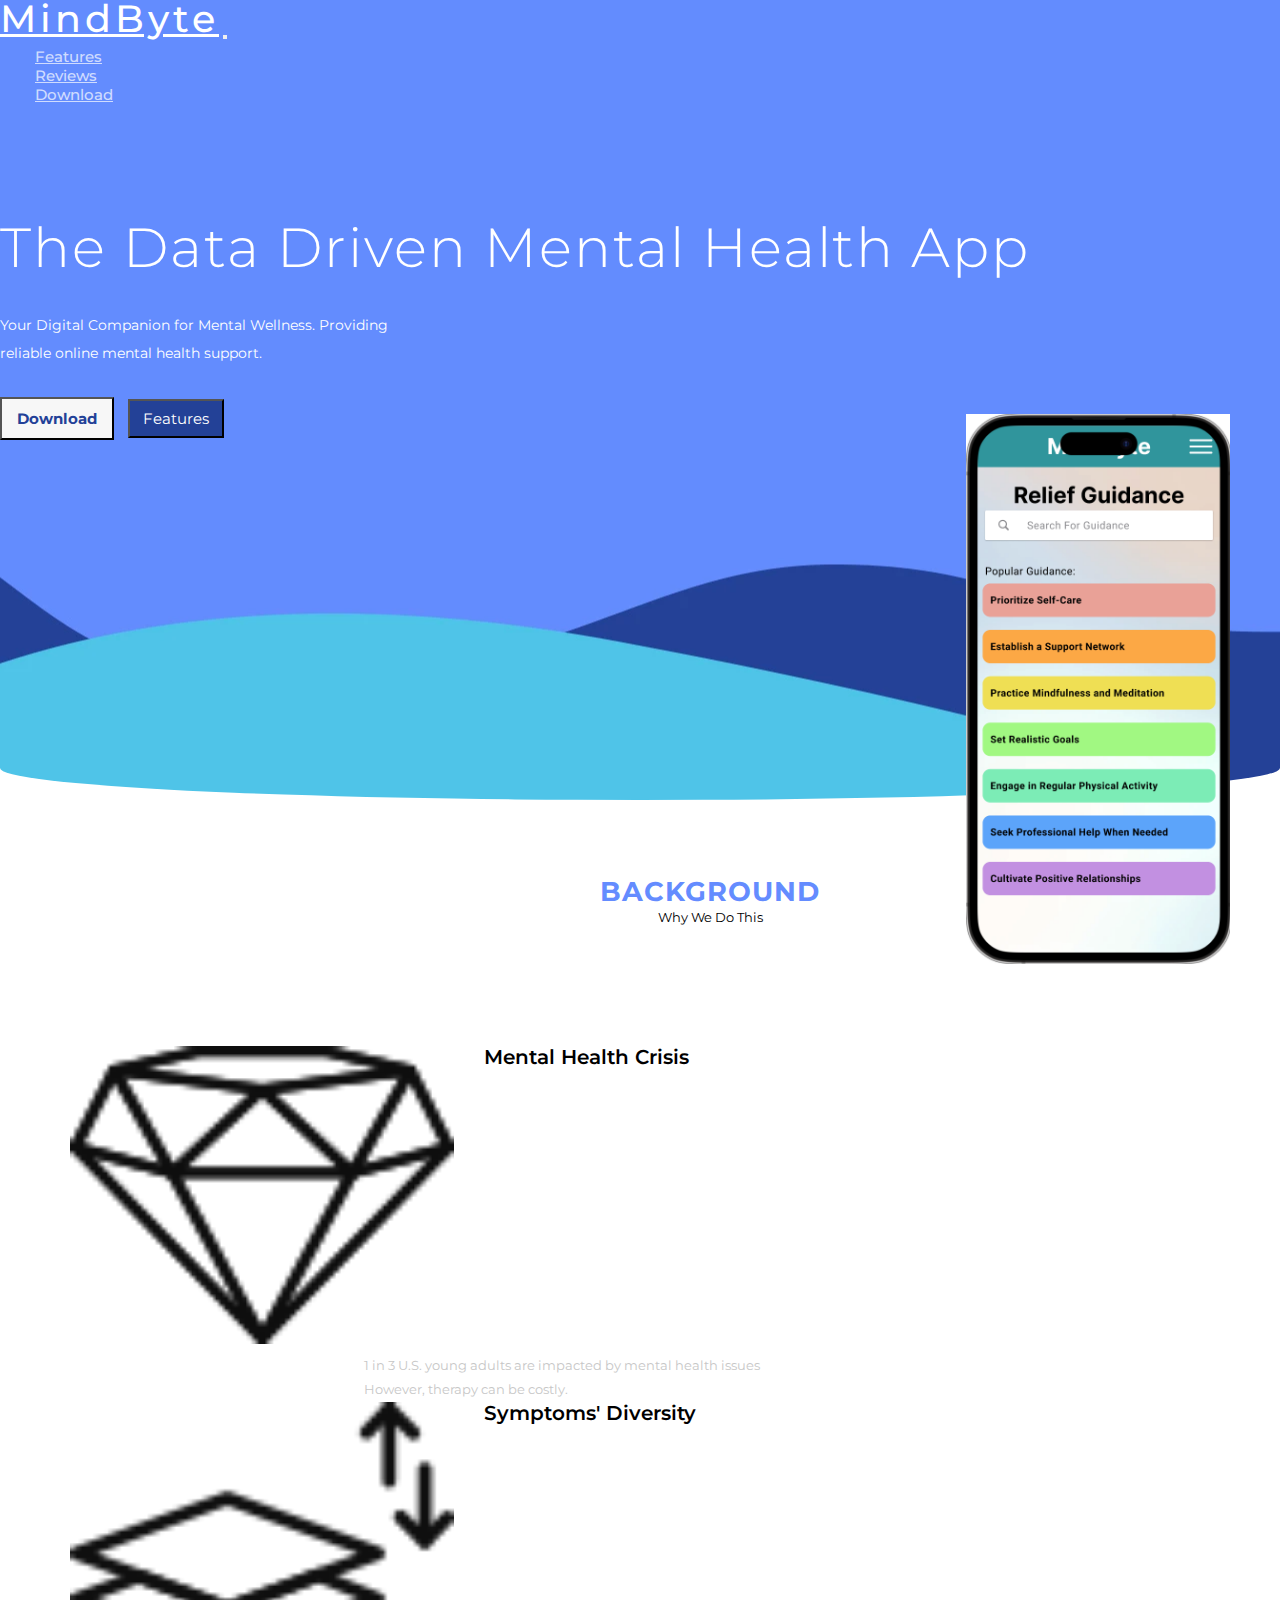
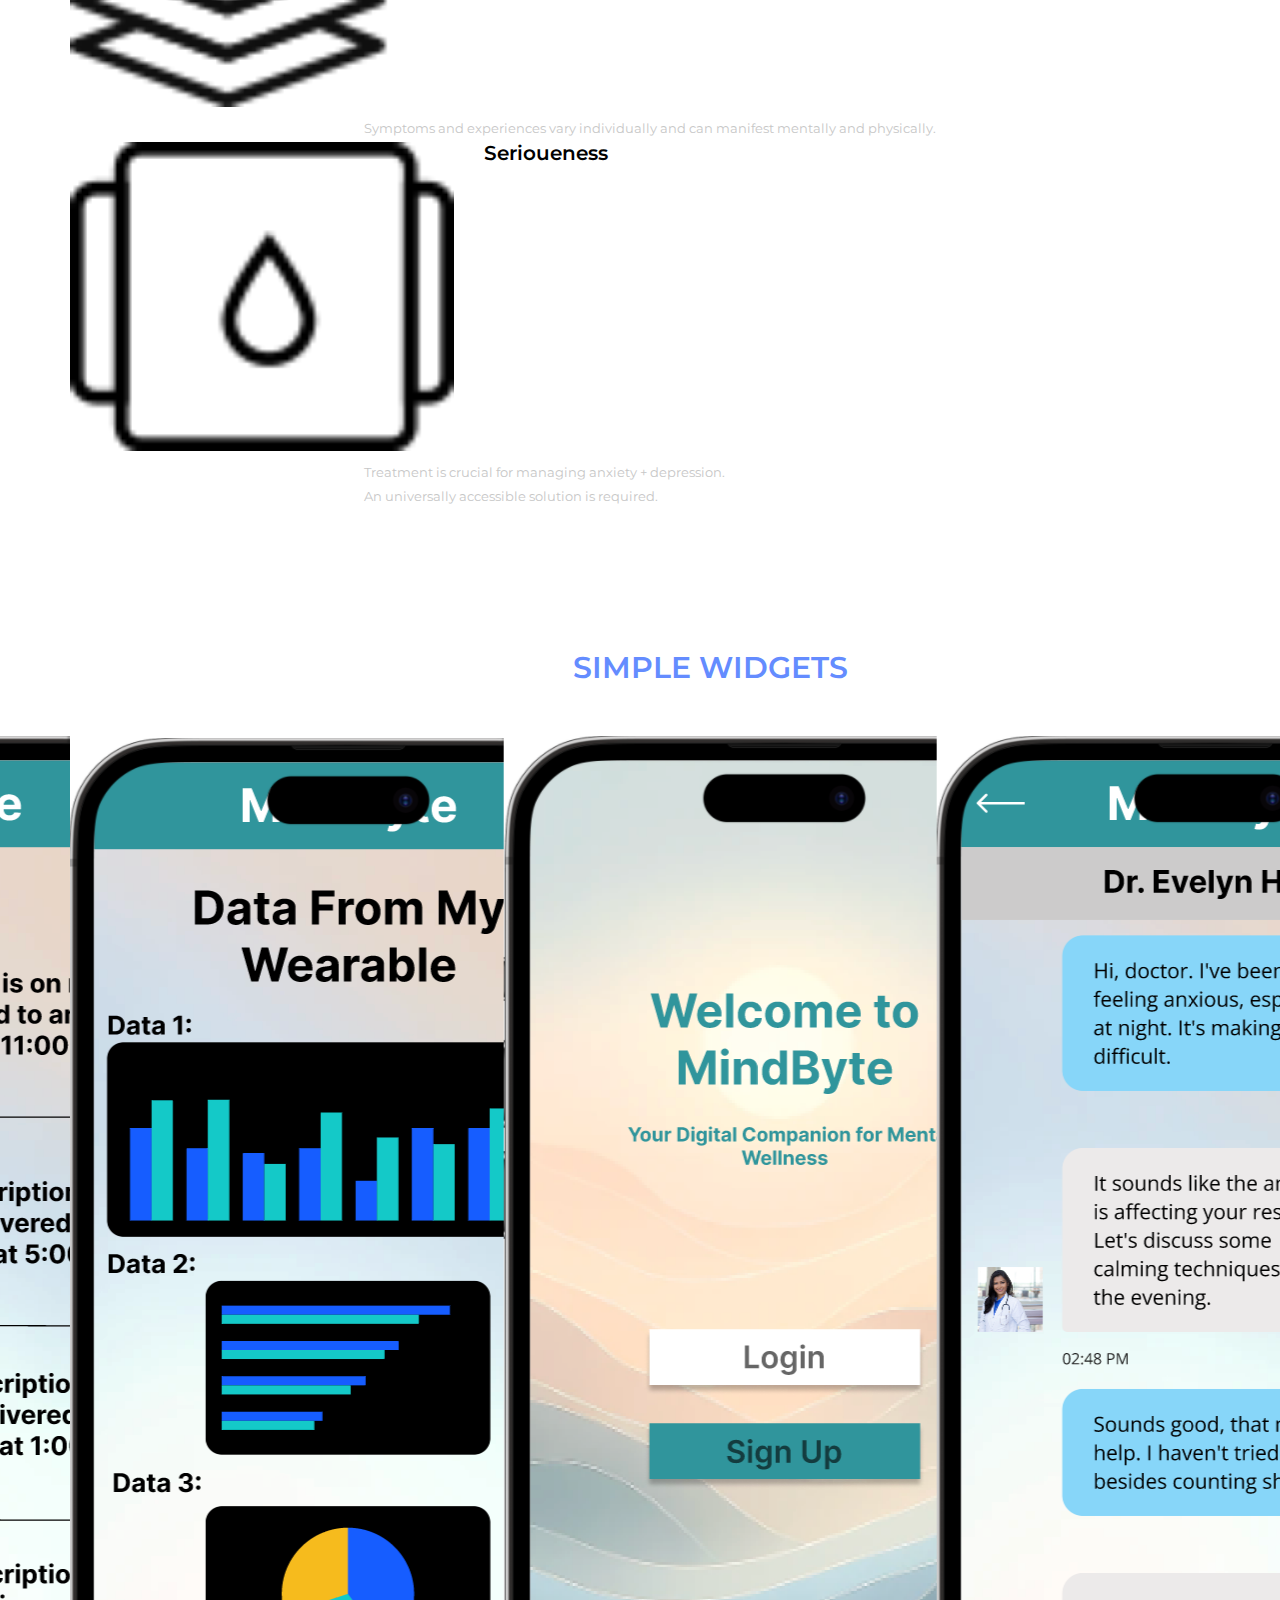
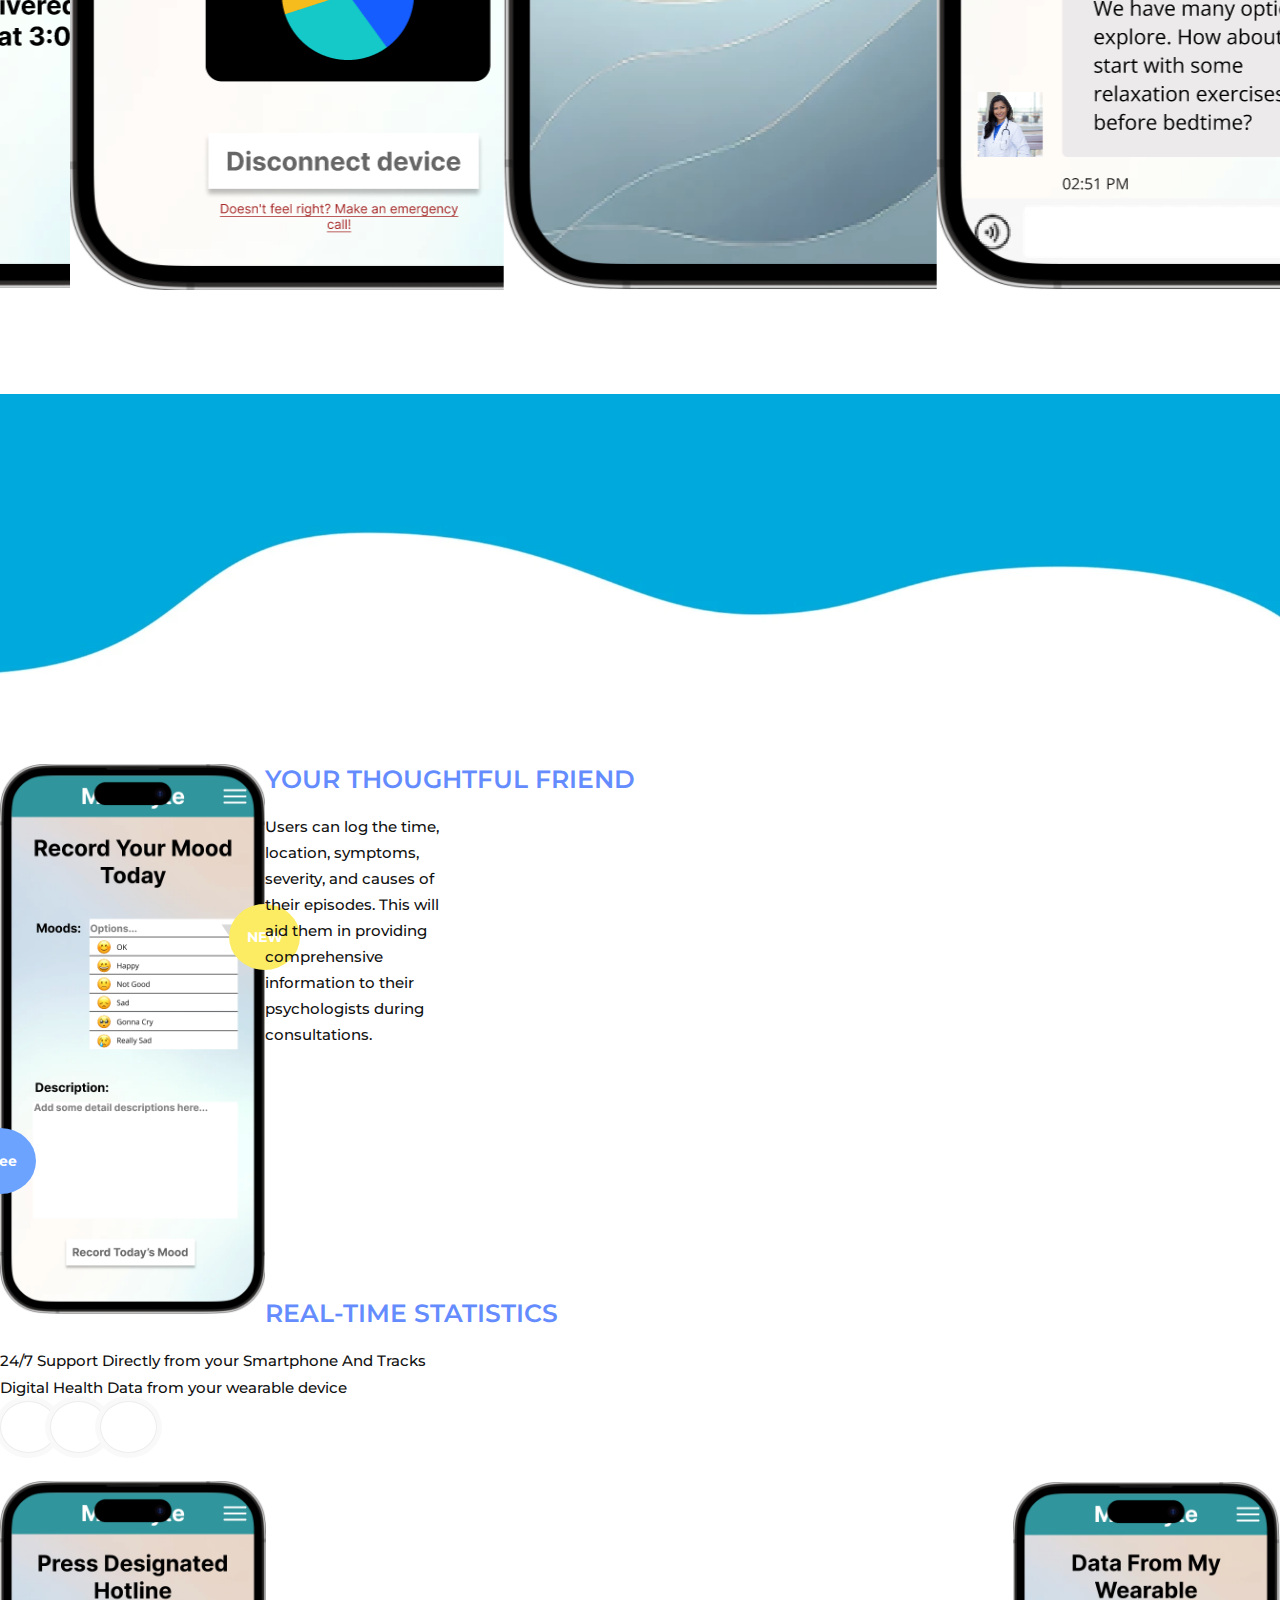
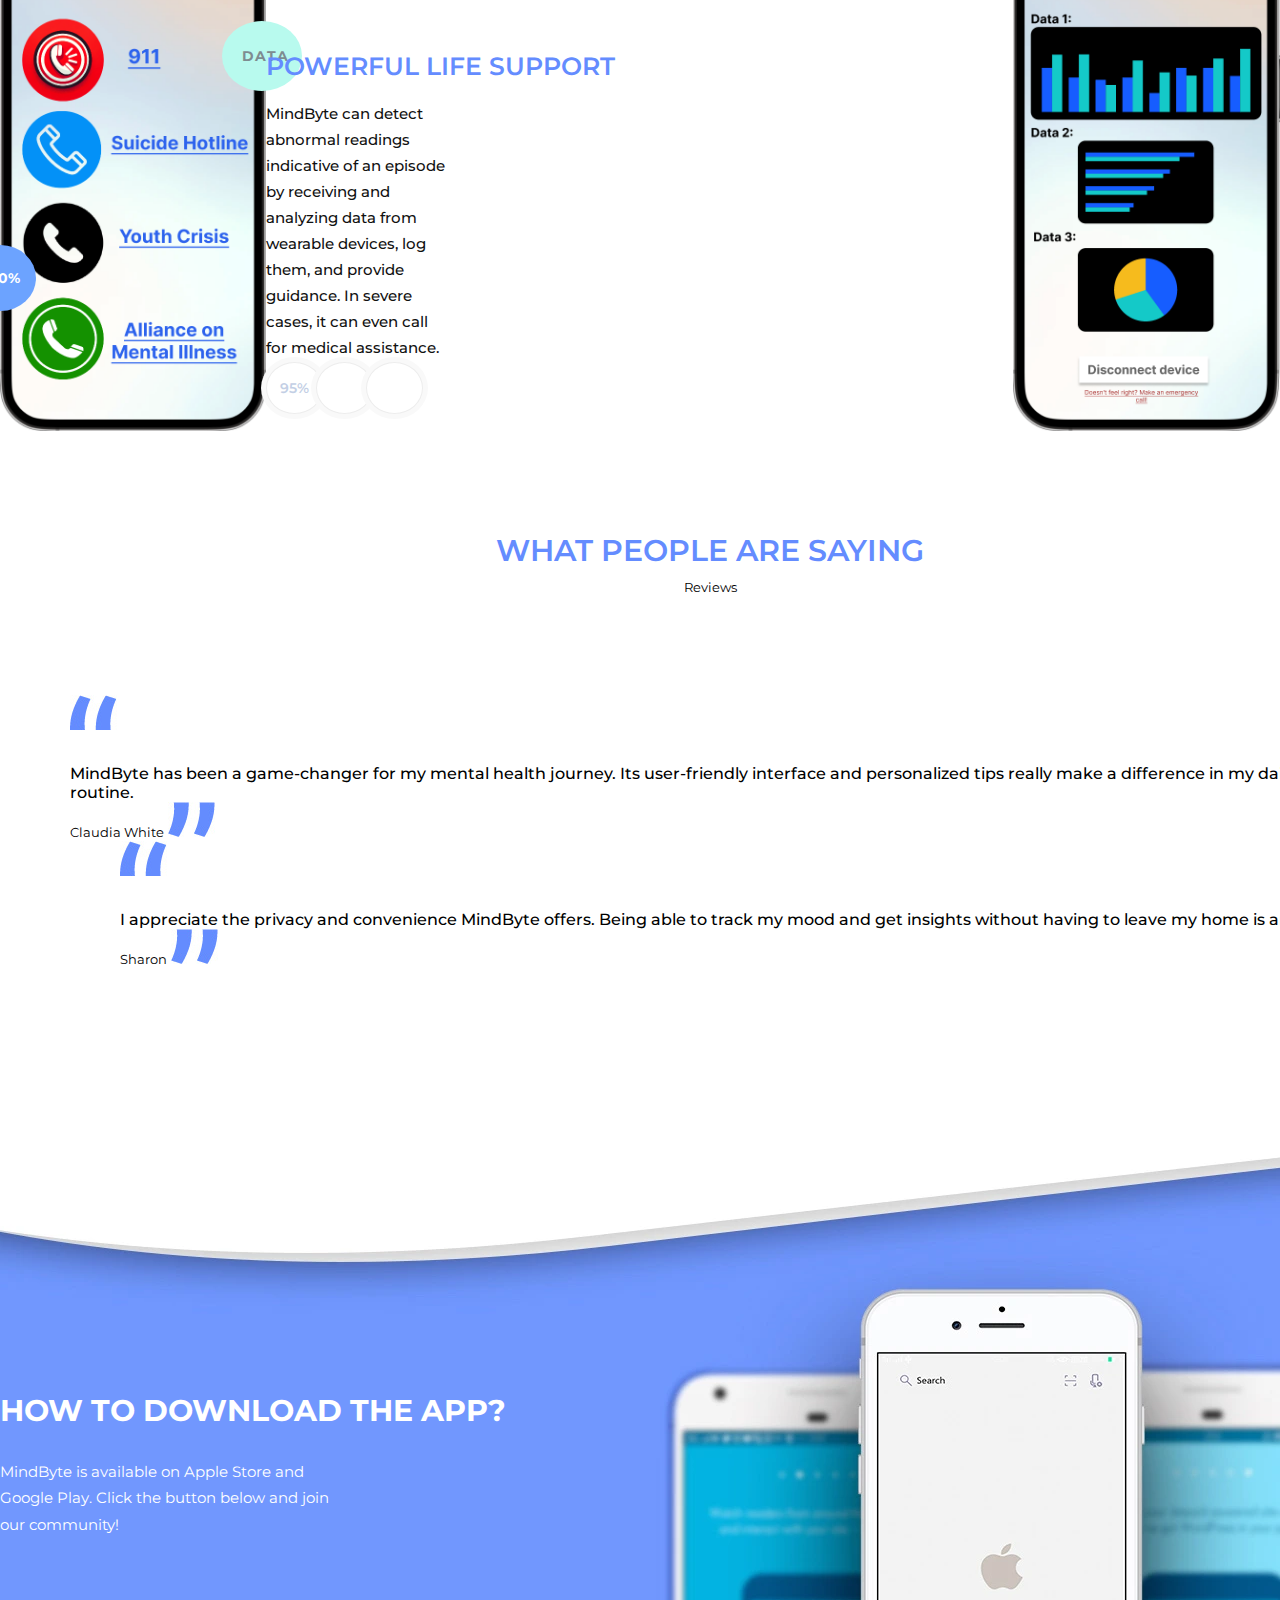
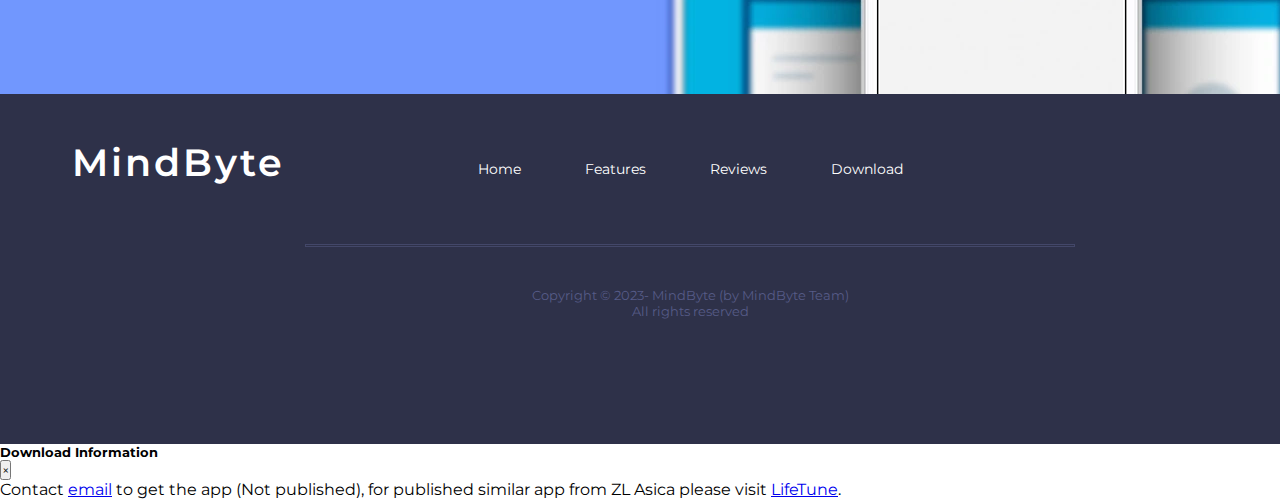
<file: index.html>
<!DOCTYPE html>
<html lang="en">
<head>
	<meta charset="UTF-8">
	<title>MindByte &mdash; personal mental health tracking app</title>
	<meta name="viewport" content="width=device-width, initial-scale=1.0">
    <meta name="description" content="A Personalized Contextual Wellness Advisor App" />
    <meta name="keywords" content="wellness, mywellness, advisor, health" />
    <meta name="author" content="ZL Asica" />

	<!-- Facebook and Twitter integration -->
	<meta property="og:title" content="MindByte – Personal Mental Health Tracking"/>
    <meta property="og:image" content="/img/favicon.png"/>
    <meta property="og:url" content="https://mywellness.zla.app/"/>
    <meta property="og:site_name" content="MindByte"/>
    <meta property="og:description" content="A personalized app to track and advise on your health"/>
    <meta name="twitter:title" content="MindByte" />
    <meta name="twitter:image" content="/img/favicon.png" />
    <meta name="twitter:url" content="https://mywellness.zla.app/" />
    <meta name="twitter:card" content="summary_large_image" />
    
    <!-- Other head elements -->
    <link rel="icon" href="/img/favicon.png" type="image/x-icon">


	<!-- Bootstrap CSS -->
    <link rel="stylesheet" href="https://cdn.jsdelivr.net/npm/bootstrap@5.3.2/dist/css/bootstrap.min.css" integrity="sha256-MBffSnbbXwHCuZtgPYiwMQbfE7z+GOZ7fBPCNB06Z98=" crossorigin="anonymous">
    <!-- Swiper CSS -->
    <link rel="stylesheet" href="https://cdn.jsdelivr.net/npm/swiper@11/swiper-bundle.min.css"/>
    <!-- Animate.css -->
    <link rel="stylesheet" href="https://cdnjs.cloudflare.com/ajax/libs/animate.css/4.1.1/animate.css">
    <!-- Font Awesome -->
    <link rel="stylesheet" href="https://use.fontawesome.com/releases/v5.0.13/css/all.css" integrity="sha384-DNOHZ68U8hZfKXOrtjWvjxusGo9WQnrNx2sqG0tfsghAvtVlRW3tvkXWZh58N9jp" crossorigin="anonymous">
    <!-- Theme Style -->
    <link rel="stylesheet" href="css/style.css">
	
</head>
<body>


<div id="page-wrap">
	<!-- ==========================================================================================================
													   HERO
		 ========================================================================================================== -->
    <header>
    	<div id="fh5co-hero-wrapper">
    		<nav class="container navbar navbar-expand-lg main-navbar-nav navbar-light">
                <a class="navbar-brand" href="#">MindByte</a>
                <button class="navbar-toggler" type="button" data-bs-toggle="collapse" data-bs-target="#navbarSupportedContent" aria-controls="navbarSupportedContent" aria-expanded="false" aria-label="Toggle navigation">
                    <span class="navbar-toggler-icon"></span>
                </button>
            
                <div class="collapse navbar-collapse" id="navbarSupportedContent">
                    <ul class="navbar-nav me-auto mb-2 mb-lg-0">
                        <li class="nav-item">
                            <a class="nav-link" href="#" onclick="goToSection('fh5co-features');">Features</a>
                        </li>
                        <li class="nav-item">
                            <a class="nav-link" href="#" onclick="goToSection('fh5co-reviews');">Reviews</a>
                        </li>
                        <li class="nav-item">
                            <a class="nav-link" href="#" onclick="goToSection('fh5co-download');">Download</a>
                        </li>
                    </ul>

                    <!--<div class="social-icons-header">-->
    				<!--	<a href="#"><i class="fab fa-facebook-f"></i></a>-->
    				<!--	<a href="#"><i class="fab fa-instagram"></i></a>-->
    				<!--	<a href="#"><i class="fab fa-twitter"></i></a>-->
    				<!--</div>-->
                </div>
            </nav>
            
            
    		<div class="container fh5co-hero-inner">
    			<h1 class="animated fadeIn wow" data-wow-delay="0.4s">The Data Driven Mental Health App</h1>
    			<p class="animated fadeIn wow" data-wow-delay="0.67s">
					Your Digital Companion for Mental Wellness. Providing reliable online mental health support. </p>
                <button class="btn btn-md download-btn-first wow fadeInLeft animated" data-wow-delay="0.85s" onclick="goToSection('fh5co-download'); return false;">Download</button>
                <button class="btn btn-md features-btn-first animated fadeInLeft wow" data-wow-delay="0.95s" onclick="goToSection('fh5co-features'); return false;">Features</button>
    			<img class="fh5co-hero-smartphone animated fadeInRight wow" data-wow-delay="1s" src="img/relief.png" alt="Smartphone">
    		</div>
    
    	</div> <!-- first section wrapper -->
	</header>

    <main>
    	<!-- ==========================================================================================================
    													 ADVANTAGES
    		 ========================================================================================================== -->
    
    	<div class="fh5co-advantages-outer">
    		<div class="container">
    			<h1 class="second-title"><span class="span-perfect">Background</span></h1>
    			<small>Why We Do This</small>
    
    			<div class="row fh5co-advantages-grid-columns wow animated fadeIn" data-wow-delay="0.36s">
    
    				<div class="col-sm-4">
    					<img class="grid-image" src="img/icon-1.png" loading="lazy" alt="Icon-1">
    					<h1 class="grid-title">Mental Health Crisis</h1>
    					<p class="grid-desc">1 in 3 U.S. young adults are impacted by mental health issues
							<br>However, therapy can be costly. 
						</p>
    				</div>
    
    				<div class="col-sm-4">
    					<img class="grid-image" src="img/icon-2.png" loading="lazy" alt="Icon-2">
    					<h1 class="grid-title">Symptoms' Diversity</h1>
    					<p class="grid-desc">Symptoms and experiences vary individually and
							can manifest mentally and physically. 
							
							</p>
    				</div>
    
    				<div class="col-sm-4">
    					<img class="grid-image" src="img/icon-3.png" loading="lazy" alt="Icon-3">
    					<h1 class="grid-title">Serioueness</h1>
    					<p class="grid-desc">Treatment is crucial for managing anxiety + depression.<br> 
							An universally accessible solution is required.
						</p>
    				</div>
    			</div>
    		</div>
    	</div>
    
    	<!-- ==========================================================================================================
    													  SLIDER
    		 ========================================================================================================== -->
    
    	<div class="fh5co-slider-outer wow fadeIn" data-wow-delay="0.36s">
    		<h1>SIMPLE WIDGETS</h1>
    		<div class="container fh5co-slider-inner">
    
    
    			<div class="swiper-container">
                    <div class="swiper-wrapper">
                        <!-- Slides -->
                        <div class="swiper-slide"><img src="img/login.png" loading="lazy" alt=""></div>
                        <div class="swiper-slide"><img src="img/doctor.png" loading="lazy" alt=""></div>
                        <div class="swiper-slide"><img src="img/orders.png" loading="lazy" alt=""></div>
                        <div class="swiper-slide"><img src="img/wearable.png" loading="lazy" alt=""></div>
                    </div>
                    <!-- 如果需要导航按钮 -->
                    <div class="swiper-button-prev carousel-left-arrow"></div>
                    <div class="swiper-button-next carousel-right-arrow"></div>
                </div>

    
    		</div>
    	</div>
    
    
    	<!-- ==========================================================================================================
    													  FEATURES
    		 ========================================================================================================== -->
    
    	<div class="curved-bg-div wow animated fadeIn" data-wow-delay="0.15s"></div>
    	<div id="fh5co-features" class="fh5co-features-outer">
    		<div class="container">
    
    			<div class="row fh5co-features-grid-columns">
    
    				<div class="col-sm-6 in-order-1 wow animated fadeInLeft" data-wow-delay="0.22s">
    					<div class="col-sm-image-container">
    						<img class="img-float-left" src="img/record.png" loading="lazy" alt="smartphone-1">
    						<span class="span-new">NEW</span>
    						<span class="span-free">Free</span>
    					</div>
    				</div>
    
    				<div class="col-sm-6 in-order-2 sm-6-content wow animated fadeInRight" data-wow-delay="0.22s">
    					<h1>Your Thoughtful Friend</h1>
    					<p>Users can log the time, location, symptoms, severity, and causes of their episodes. This will aid them in providing comprehensive information to their psychologists during consultations.
						</p>
    					<!--<span class="circle circle-first"><i class="fab fa-instagram"></i></span>-->
    					<!--<span class="circle circle-middle"><i class="fab fa-facebook"></i></span>-->
    					<!--<span class="circle circle-last"><i class="fab fa-twitter"></i></span>-->
    				</div>
    
    				<div class="col-sm-6 in-order-3 sm-6-content wow animated fadeInLeft" data-wow-delay="0.22s">
    					<h1>REAL-TIME STATISTICS</h1>
    					<p>24/7 Support Directly from your Smartphone And Tracks Digital Health Data from your wearable device </p>
    					<span class="circle circle-first"><i class="fas fa-star"></i></span>
    					<span class="circle circle-middle"><i class="far fa-star"></i></span>
    					<span class="circle circle-last"><i class="far fa-thumbs-up"></i></span>
    				</div>
    
    				<div class="col-sm-6 in-order-4 wow animated fadeInRight" data-wow-delay="0.22s">
    					<img class="img-float-right" src="img/wearable.png" loading="lazy" alt="smartphone-1">
    				</div>
    
    				<div class="col-sm-6 in-order-5 wow animated fadeInLeft" data-wow-delay="0.22s">
    					<div class="col-sm-image-container">
    						<img class="img-float-left" src="img/emergency.png" loading="lazy" alt="smartphone-2">
    						<span class="span-data">DATA</span>
    						<span class="span-percent">100%</span>
    					</div>
    				</div>
    				<div class="col-sm-6 in-order-6 sm-6-content wow animated fadeInRight" data-wow-delay="0.22s">
    					<h1>POWERFUL Life Support</h1>
    					<p>MindByte can detect abnormal readings indicative of an episode by receiving and analyzing data from wearable devices, log them, and provide guidance. In severe cases, it can even call for medical assistance.</p>
    					<span class="circle circle-first">95%</span>
    					<span class="circle circle-middle"><i class="fas fa-forward"></i></span>
    					<span class="circle circle-last"><i class="fab fa-github"></i></span>
    
    				</div>
    
    			</div> <!-- row -->
    
    		</div>
    	</div>
    
    	<!-- ==========================================================================================================
    													  REVIEWS
    		 ========================================================================================================== -->
    
    	<div id="fh5co-reviews" class="fh5co-reviews-outer">
    		<h1>What people are saying</h1>
    		<small>Reviews</small>
    		<div class="container fh5co-reviews-inner">
    			<div class="row justify-content-center">
    				<div class="col-sm-5 wow fadeIn animated" data-wow-delay="0.25s">
    					<img class="float-left" src="img/quotes-1.jpg" loading="lazy" alt="Quote 1">
    					<p class="testimonial-desc">MindByte has been a game-changer for my mental health journey. Its user-friendly interface and personalized tips really make a difference in my daily routine.</p>
    					<small class="testimonial-author">Claudia White</small>
    					<img class="float-right" src="img/quotes-2.jpg" loading="lazy" alt="Quote 2">
    				</div>
    				<div class="col-sm-5 testimonial-2 wow fadeIn animated" data-wow-delay="0.67s">
    					<img class="float-left" src="img/quotes-1.jpg" loading="lazy" alt="Quote 1">
    					<p class="testimonial-desc">I appreciate the privacy and convenience MindByte offers. Being able to track my mood and get insights without having to leave my home is amazing.</p>
    					<small class="testimonial-author">Sharon</small>
    					<img class="float-right" src="img/quotes-2.jpg" loading="lazy" alt="Quote 2">
    				</div>
    			</div>
    
    		</div>
    	</div>
    	
    	<!-- ==========================================================================================================
                                                     BOTTOM
        ========================================================================================================== -->
    
    	<div id="fh5co-download" class="fh5co-bottom-outer">
    		<div class="overlay">
    			<div class="container fh5co-bottom-inner">
    				<div class="row">
    					<div class="col-sm-6">
    						<h1>How to download the app?</h1>
    						<p>MindByte is available on Apple Store and Google Play. Click the button below and join our community!</p>
    						<a class="wow fadeIn animated" data-wow-delay="0.25s" href="#"><img class="app-store-btn" src="img/app-store-icon.png" loading="lazy" alt="App Store Icon"></a>
    						<a class="wow fadeIn animated" data-wow-delay="0.67s" href="#"><img class="google-play-btn" src="img/google-play-icon.png" loading="lazy" alt="Google Play Icon"></a>
    					</div>
    				</div>
    			</div>
    		</div>
    	</div>
    	
	</main>

	<!-- ==========================================================================================================
                                               SECTION 7 - SUB FOOTER
    ========================================================================================================== -->

	<footer class="footer-outer">
		<div class="container footer-inner">

			<div class="footer-three-grid wow fadeIn animated" data-wow-delay="0.66s">
				<div class="column-1-3">
					<h1>MindByte</h1>
				</div>
				<div class="column-2-3">
					<nav class="footer-nav">
                        <ul>
                            <li><a href="#" onclick="goToSection('fh5co-hero-wrapper');">Home</a></li>
                            <li><a href="#" onclick="goToSection('fh5co-features');">Features</a></li>
                            <li><a href="#" onclick="goToSection('fh5co-reviews');">Reviews</a></li>
                            <li class="active"><a href="#" onclick="goToSection('fh5co-download');">Download</a></li>
                        </ul>
                    </nav>
				</div>
				<!--<div class="column-3-3">-->
				<!--	<div class="social-icons-footer">-->
				<!--		<a href=""><i class="fab fa-facebook-f"></i></a>-->
				<!--		<a href=""><i class="fab fa-instagram"></i></a>-->
				<!--		<a href=""><i class="fab fa-twitter"></i></a>-->
				<!--	</div>-->
				<!--</div>-->
			</div>

			<span class="border-bottom-footer"></span>

			<p class="copyright">
                Copyright &copy; 2023-<span id="copyright-year"></span> MindByte (by MindByte Team)<br>All rights reserved
            </p>

		</div>
	</footer>




</div> <!-- main page wrapper -->

	<!-- ==========================================================================================================
                                               Java Scripts
    ========================================================================================================== -->
	<!-- Bootstrap JS (使用 defer 确保在文档解析完毕后加载) -->
    <script src="https://cdn.jsdelivr.net/npm/bootstrap@5.3.2/dist/js/bootstrap.min.js" defer integrity="sha256-YMa+wAM6QkVyz999odX7lPRxkoYAan8suedu4k2Zur8=" crossorigin="anonymous"></script>
    <!-- Swiper JS (使用 defer 确保在文档解析完毕后加载) -->
    <script src="https://cdn.jsdelivr.net/npm/swiper@11/swiper-bundle.min.js" defer></script>
    <!-- WOW JS (使用 defer 确保在文档解析完毕后加载) -->
    <script src="https://cdn.jsdelivr.net/npm/wowjs@1.1.3/dist/wow.min.js" defer integrity="sha256-gHiUEskgBO+3ccSDRM+c5+nEwTGp64R99KYPfITpnuo=" crossorigin="anonymous"></script>
    <!-- Custom JS -->
    <script src="js/main.js"></script>
    
    <!-- 模态框 -->
    <div class="modal fade" id="downloadModal" tabindex="-1" role="dialog" aria-labelledby="downloadModalLabel" aria-hidden="true">
      <div class="modal-dialog" role="document">
        <div class="modal-content">
          <div class="modal-header">
            <h5 class="modal-title" id="downloadModalLabel">Download Information</h5>
            <button type="button" class="close" data-bs-dismiss="modal" aria-label="Close">
              <span aria-hidden="true">&times;</span>
            </button>
          </div>
          <div class="modal-body">
            Contact <a href="mailto:zl@zla.moe" target="_blank">email</a> to get the app (Not published), for published similar app from ZL Asica please visit <a href="https://lifetune.zla.app" target="_blank">LifeTune</a>.
          </div>
        </div>
      </div>
    </div>
    


</body>
</html>
</file>
<file: css/style.css>
@import url("https://fonts.googleapis.com/css?family=Montserrat:200,300,400,500,600,700,800&display=swap");
* {
  margin: 0px;
  padding: 0px;
  font-family: "Montserrat", "sans-serif";
}

html {
  overflow-x: hidden;
}

.download-btn-first {
  background: #f7f7f7;
}

.download-btn-first:hover {
  background: #234197;
  color: #fff !important;
}

.features-btn-first {
  font-weight: 700;
}

.features-btn-first:hover {
  background: #f7f7f7 !important;
  color: #234197 !important;
}

#fh5co-hero-wrapper {
  height: 800px;
  width: 100%;
  background: url("../img/banner-bg.webp") no-repeat center;
  border-radius: 0 0 50% 50% / 4%;
}

.main-navbar-nav .navbar-brand {
  font-size: 38px;
  letter-spacing: 4px;
  position: relative;
  top: -5px;
  font-weight: 500;
}

.main-navbar-nav {
  color: #fff !important;
}
.main-navbar-nav li {
  color: #fff;
  opacity: .7;
}
.main-navbar-nav .navbar-nav .nav-item a:hover {
  color: #234197 !important;
  -webkit-transition: all .33s ease;
  -moz-transition: all .33s ease;
  -o-transition: all .33s ease;
  -ms-transition: all .33s ease;
  transition: all .33s ease;
}
.main-navbar-nav .active {
  color: #fff !important;
  opacity: 1 !important;
}
.main-navbar-nav a {
  color: #fff !important;
}
.main-navbar-nav .nav-link {
  opacity: 1 !important;
  margin: 0 35px;
  font-size: 14.5px;
  font-weight: 500;
}

.social-icons-header i {
  margin: 15px;
  font-size: 20px;
}

.social-icons-header a:hover i {
  opacity: .6;
  -webkit-transition: all .2s ease;
  -moz-transition: all .2s ease;
  -o-transition: all .2s ease;
  -ms-transition: all .2s ease;
  transition: all .2s ease;
}

.fh5co-hero-inner {
  margin-top: 110px;
  position: relative;
}
.fh5co-hero-inner > h1 {
  color: #fff;
  font-weight: 300;
  font-size: 55px;
  letter-spacing: 2px;
}
.fh5co-hero-inner > p {
  width: 400px;
  font-size: 14px;
  color: #fff;
  margin-top: 30px;
  margin-bottom: 30px;
  line-height: 2em;
}
.fh5co-hero-inner .download-btn-first {
  font-size: 15px;
  padding: 10px 15px;
  font-weight: 700;
  color: #234197;
}
.fh5co-hero-inner .features-btn-first {
  font-size: 15px;
  padding: 8px 13px;
  font-weight: 400;
  background: #234197;
  color: #fff;
  margin-left: 10px;
}
.fh5co-hero-inner .fh5co-hero-smartphone {
  position: absolute;
  right: 0px;
  top: 120px;
  height: 650px;
}

/* ==========================================================================================================
										ADVANTAGES
   ========================================================================================================== */
.fh5co-advantages-outer {
  padding: 70px;
  height: auto;
  width: 100%;
  overflow: hidden;
}
.fh5co-advantages-outer .span-perfect {
  color: #648cff;
  text-transform: uppercase;
  font-size: 27px;
  letter-spacing: 1px;
}
.fh5co-advantages-outer .span-features {
  text-transform: uppercase;
  font-size: 42px;
}
.fh5co-advantages-outer .second-title {
  text-align: center;
  display: block;
}
.fh5co-advantages-outer small {
  display: block;
  text-align: center;
}
.fh5co-advantages-outer .fh5co-advantages-grid-columns {
  margin-top: 120px;
}
.fh5co-advantages-outer .fh5co-advantages-grid-columns .col-sm-4 .grid-image {
  width: 30%;
  float: left;
  padding-right: 30px;
  position: relative;
  top: 1px;
  color: #648cff;
}
.fh5co-advantages-outer .fh5co-advantages-grid-columns .col-sm-4 .grid-title {
  float: left;
  font-size: 20px;
  font-weight: 600;
}
.fh5co-advantages-outer .fh5co-advantages-grid-columns .col-sm-4 .grid-desc {
  float: right;
  font-size: 13px;
  padding-right: 7%;
  width: 70%;
  color: #c7c7c7;
  margin-top: 10px;
  line-height: 1.87em;
}

.fh5co-slider-inner {
  margin-top: 50px;
  margin-bottom: 30px;
}

/* ==========================================================================================================
										SLIDER
   ========================================================================================================== */
.fh5co-slider-outer {
  width: 100%;
  height: auto;
  padding: 70px;
}
.fh5co-slider-outer h1 {
  color: #648cff;
  text-transform: uppercase;
  font-size: 30px;
  font-weight: 600;
  margin-bottom: 10px;
  text-align: center;
}
.fh5co-slider-outer > h1, .fh5co-slider-outer small {
  text-align: center;
  display: block;
}
.fh5co-slider-outer .fh5co-slider-outer {
  margin-top: 50px;
}
.fh5co-slider-outer .carousel-left-arrow {
  position: absolute;
  left: -100px;
  bottom: 250px;
  font-size: 60px;
  color: #ececec;
}
.fh5co-slider-outer .carousel-right-arrow {
  position: absolute;
  right: -100px;
  bottom: 250px;
  font-size: 60px;
  color: #ececec;
}
.fh5co-slider-outer .item img {
  height: 400px;
  width: 200px;
  object-fit: contain;
}

/* ==========================================================================================================
										FEATURES
   ========================================================================================================== */
.curved-bg-div {
  background: url("../img/curved-bgg.webp") no-repeat;
  background-position: 0px -140px;
  background-size: cover;
  width: 100%;
  height: 300px;
}

.fh5co-features-outer {
  width: 100%;
  height: auto;
  margin-top: -180px;
}
.fh5co-features-outer .col-sm-6 {
  margin-top: 80px;
}
.fh5co-features-outer .col-sm-6 img {
  height: 550px;
}
.fh5co-features-outer .sm-6-content {
  margin-top: 250px;
  position: relative;
}
.fh5co-features-outer .sm-6-content h1 {
  color: #648cff;
  text-transform: uppercase;
  font-size: 25px;
  font-weight: 600;
  margin-bottom: 20px;
}
.fh5co-features-outer .sm-6-content p {
  color: #111;
  font-weight: 500;
  font-size: 14.5px;
  line-height: 1.8em;
  width: 450px;
}
.fh5co-features-outer .col-sm-6 .col-sm-image-container {
  position: relative;
  width: 300px;
}
.fh5co-features-outer .col-sm-6 .span-new {
  color: #fff;
  background: #fcec64;
  padding: 18px;
  width: 35px;
  display: inline-block;
  line-height: 30px;
  height: 30px;
  text-align: center;
  border-radius: 50%;
  font-size: 14px;
  box-sizing: initial;
  position: absolute;
  font-weight: 700;
  right: 0;
  top: 140px;
}
.fh5co-features-outer .col-sm-6 .span-free {
  color: #fff;
  background: #6ca3ff;
  padding: 18px;
  width: 35px;
  display: inline-block;
  line-height: 30px;
  height: 30px;
  text-align: center;
  border-radius: 50%;
  font-size: 14px;
  box-sizing: initial;
  position: absolute;
  left: -35px;
  bottom: -430px;
  font-weight: 700;
}
.fh5co-features-outer .col-sm-6 .span-data {
  color: #7e8c91;
  background: #b8faee;
  padding: 20px;
  width: 40px;
  display: inline-block;
  line-height: 30px;
  height: 30px;
  text-align: center;
  border-radius: 50%;
  font-size: 14px;
  letter-spacing: 1px;
  box-sizing: initial;
  position: absolute;
  top: 140px;
  right: -2px;
  font-weight: 700;
}
.fh5co-features-outer .col-sm-6 .span-percent {
  color: #fff;
  background: #6ca3ff;
  padding: 18px;
  width: 35px;
  display: inline-block;
  line-height: 30px;
  height: 30px;
  text-align: center;
  border-radius: 50%;
  font-size: 14px;
  box-sizing: initial;
  position: absolute;
  left: -35px;
  bottom: -430px;
  font-weight: 700;
}
.fh5co-features-outer .col-sm-6 .circle {
  color: #c3cfe5;
  border: 1px solid #ededed;
  background: #fff;
  padding: 10px;
  width: 35px;
  display: inline-block;
  line-height: 30px;
  height: 30px;
  text-align: center;
  border-radius: 50%;
  font-size: 14px;
  box-sizing: initial;
  position: absolute;
  font-weight: 600;
  box-shadow: 0 0 0 5px #f9f9f9;
}
.fh5co-features-outer .col-sm-6 .circle-first {
  width: 35px;
  display: inline-block;
  line-height: 30px;
  height: 30px;
  text-align: center;
  border-radius: 50%;
  font-size: 14px;
  box-sizing: initial;
  position: absolute;
  margin-left: 0px;
  font-weight: 600;
}
.fh5co-features-outer .col-sm-6 .circle-middle {
  width: 35px;
  display: inline-block;
  line-height: 30px;
  height: 30px;
  text-align: center;
  border-radius: 50%;
  font-size: 14px;
  box-sizing: initial;
  position: absolute;
  margin-left: 50px;
  font-weight: 600;
}
.fh5co-features-outer .col-sm-6 .circle-last {
  width: 35px;
  display: inline-block;
  line-height: 30px;
  height: 30px;
  text-align: center;
  border-radius: 50%;
  font-size: 14px;
  box-sizing: initial;
  position: absolute;
  margin-left: 100px;
  font-weight: 600;
}

/* ==========================================================================================================
										REVIEWS
   ========================================================================================================== */
.fh5co-reviews-outer {
  width: 100%;
  height: 400px;
  padding: 70px;
  margin-top: 100px;
}
.fh5co-reviews-outer .fh5co-reviews-inner {
  margin-top: 100px;
}
.fh5co-reviews-outer > h1 {
  color: #648cff;
  text-transform: uppercase;
  font-size: 30px;
  font-weight: 600;
  margin-bottom: 10px;
  text-align: center;
}
.fh5co-reviews-outer > small {
  text-align: center;
  display: block;
}
.fh5co-reviews-outer .testimonial-desc {
  clear: both;
  padding-top: 30px;
  font-weight: 500;
}
.fh5co-reviews-outer .testimonial-2 {
  margin-left: 50px;
}

/* ==========================================================================================================
										BOTTOM
   ========================================================================================================== */
.fh5co-bottom-outer {
  width: 100%;
  height: 572px;
  background: url("../img/download-section-bg.webp") no-repeat center;
  margin-top: 120px;
  overflow-x: hidden;
}
.fh5co-bottom-outer .fh5co-bottom-inner {
  margin-top: 270px;
}
.fh5co-bottom-outer .fh5co-bottom-inner .col-sm-6 h1 {
  color: #fff;
  text-transform: uppercase;
  font-size: 30px;
  margin-bottom: 30px;
}
.fh5co-bottom-outer .fh5co-bottom-inner .col-sm-6 p {
  width: 350px;
  color: #fff;
  font-size: 14.5px;
  line-height: 1.85em;
}
.fh5co-bottom-outer .fh5co-bottom-inner .col-sm-6 img {
  margin-top: 25px;
}

   /* ==========================================================================================================
										SUB FOOTER
   ========================================================================================================== */
.img-float-left {
  float: left;
}

.img-float-right {
  float: right;
}

.footer-outer {
  width: 100%;
  padding: 50px;
  height: 250px;
  background: #2e3149;
  overflow: hidden;
}
.footer-outer .footer-inner {
  width: 100%;
  height: inherit;
}
.footer-outer .social-icons-footer i {
  margin: 15px;
  font-size: 20px;
}
.footer-outer .social-icons-footer a:hover i {
  opacity: .6;
  -webkit-transition: all .2s ease;
  -moz-transition: all .2s ease;
  -o-transition: all .2s ease;
  -ms-transition: all .2s ease;
  transition: all .2s ease;
}
.footer-outer .footer-three-grid {
  width: 1140px;
  margin: 0 auto;
  height: 50px;
  text-align: center;
}
.footer-outer .column-1-3 {
  width: 20%;
  float: left;
  height: 50px;
}
.footer-outer .column-1-3 h1 {
  font-size: 38px;
  letter-spacing: 3px;
  position: relative;
  top: -5px;
  font-weight: 600;
  color: #fff;
}
.footer-outer .column-2-3 {
  width: 60%;
  float: left;
  height: 50px;
}
.footer-outer .column-3-3 {
  width: 20%;
  float: left;
  height: 50px;
}
.footer-outer .column-3-3 a {
  color: #b5b5c8;
}
.footer-outer .column-3-3 .social-icons-header a:hover {
  color: #fff;
  opacity: 1;
  -webkit-transition: color .2s ease;
  -o-transition: color .2s ease;
  transition: color .2s ease;
}
.footer-outer .footer-nav ul {
  list-style: none;
  text-align: center;
}
.footer-outer .footer-nav ul li {
  display: inline-block;
  line-height: 50px;
  color: #b5b5c8;
  margin: 0 30px;
  font-size: 14px;
}
.footer-outer .footer-nav ul li:hover {
  color: #fff;
  -webkit-transition: color .2s ease-in-out;
  -o-transition: color .2s ease-in-out;
  transition: color .2s ease-in-out;
}
.footer-outer .footer-nav ul .active {
  color: #fff;
}
.footer-outer .footer-nav ul li a {
  color: #fff;
  text-decoration: none;
}
.footer-outer .border-bottom-footer {
  height: 1px;
  width: 60%;
  margin: 0 auto;
  border: 1px solid #434769;
  display: block;
  margin-top: 50px;
}
.footer-outer .copyright {
  color: #565b87;
  text-align: center;
  font-size: 13px;
  padding: 40px 0;
}

.google-play-btn {
  margin-left: 10px;
}

/* ==========================================================================================================
                                       RESPONSIVE STYLING
  ========================================================================================================== */
@media screen and (max-width: 1400px) {
  body {
    overflow-x: hidden;
  }

  .fh5co-hero-inner .fh5co-hero-smartphone {
    position: absolute;
    right: 50px;
    top: 200px;
    height: 550px;
  }

  .curved-bg-div {
    background-position: 100% -20px;
  }

  .footer-outer .footer-three-grid {
    width: 100%;
  }
}
@media screen and (max-width: 1200px) {
  body {
    overflow-x: hidden;
  }

  .fh5co-hero-inner .fh5co-hero-smartphone {
    position: absolute;
    right: -15px;
    top: 200px;
    height: 550px;
  }
}
@media screen and (max-width: 993px) {
  body {
    overflow-x: hidden;
  }

  #fh5co-hero-wrapper {
    height: 95vh;
  }

  .fh5co-hero-inner {
    margin-top: 30px;
  }

  .fh5co-hero-inner .fh5co-hero-smartphone {
    position: absolute;
    left: 0;
    right: 0;
    margin-left: auto;
    margin-right: auto;
    top: 270px;
    height: 460px;
    margin-top: 110px;
  }

  .fh5co-advantages-outer {
    margin-top: 50px;
    padding-bottom: 0;
  }

  .fh5co-advantages-outer .fh5co-advantages-grid-columns .col-sm-4 .grid-image {
    width: 60px;
    float: none;
    display: block;
    margin: 0 auto;
    padding-right: 0px;
    margin-bottom: 20px;
    position: relative;
    top: 1px;
  }

  .fh5co-advantages-outer .fh5co-advantages-grid-columns .col-sm-4 .grid-title {
    float: none;
    text-align: center;
  }

  .fh5co-advantages-outer .fh5co-advantages-grid-columns .col-sm-4 .grid-desc {
    float: none;
    width: 100%;
    text-align: center;
  }

  .fh5co-slider-outer .fh5co-slider-outer {
    margin-top: 0px;
  }

  .fh5co-features-outer {
    margin-top: -100px;
  }

  .fh5co-features-outer .sm-6-content p {
    width: 100%;
  }

  .footer-outer .footer-nav ul li {
    margin: 0 10px;
  }

  .footer-outer .social-icons-footer i {
    margin: 15px 10px;
    font-size: 20px;
  }
}
@media screen and (max-width: 993px) {
  .fh5co-features-grid-columns .col-sm-6 {
    -ms-flex: 0 0 50%;
    flex: 0 0 100%;
    width: 100%;
    max-width: 100%;
    margin: 30px auto;
    text-align: center;
  }

  .fh5co-features-outer .col-sm-6 .col-sm-image-container {
    position: relative;
    width: 295px !important;
    text-align: center;
    margin: 15px auto 0;
  }

  .no-float {
    float: none !important;
  }

  .fh5co-slider-outer .carousel-right-arrow {
    position: absolute;
    right: -70px;
    bottom: 250px;
    font-size: 60px;
    color: #ececec;
  }

  .fh5co-slider-outer .carousel-left-arrow {
    position: absolute;
    left: -70px;
    bottom: 250px;
    font-size: 60px;
    color: #ececec;
  }

  .img-float-right {
    float: none;
  }

  .img-float-left {
    float: none;
  }

  .fh5co-features-outer .col-sm-6 .span-percent, .fh5co-features-outer .col-sm-6 .span-free {
    left: -15px;
    bottom: 140px;
  }

  .fh5co-features-outer .col-sm-6 .span-new {
    right: -10px;
  }

  .fh5co-features-outer .col-sm-6 .span-data {
    right: -15px;
  }

  .fh5co-features-outer .col-sm-6 .circle {
    position: static;
    display: inline-block;
    margin: 25px 5px;
  }

  .fh5co-advantages-outer .second-title {
    margin-top: 60px;
  }

  .fh5co-features-grid-columns {
    display: flex;
    flex-direction: column;
  }
  .fh5co-features-grid-columns .in-order-4 {
    order: 1;
  }
  .fh5co-features-grid-columns .in-order-3 {
    order: 2;
  }

  .fh5co-reviews-outer {
    padding: 0;
  }

  .navbar-light .navbar-toggler {
    color: #fff !important;
    border-color: #c7c7c7 !important;
  }

  .navbar-light .navbar-nav .nav-link {
    margin: 0;
    width: 100%;
  }

  .social-icons-header i:first-of-type {
    margin-right: 10px !important;
    margin-left: 0 !important;
    font-size: 30px;
  }
}
@media screen and (max-width: 800px) {
  .fh5co-hero-inner > h1 {
    color: #fff;
    font-weight: 300;
    font-size: 45px;
    letter-spacing: 2px;
  }

  #fh5co-hero-wrapper {
    height: 800px;
  }

  .fh5co-advantages-outer .fh5co-advantages-grid-columns {
    margin-top: 40px;
  }

  .fh5co-advantages-grid-columns .col-sm-4 {
    -ms-flex: 0 0 100%;
    flex: 0 0 100%;
    width: 100%;
    max-width: 100%;
    margin: 30px auto;
    text-align: center;
  }

  .fh5co-hero-inner .fh5co-hero-smartphone {
    height: 420px;
    top: 310px;
  }

  .fh5co-advantages-outer .second-title {
    margin-top: 60px;
  }

  .fh5co-bottom-outer {
    margin-top: 40px;
    overflow: hidden;
  }

  .fh5co-bottom-outer .fh5co-bottom-inner {
    margin-top: 50px;
  }

  .fh5co-slider-outer {
    padding: 0;
  }

  .fh5co-slider-outer .carousel-left-arrow {
    left: 50px;
    font-size: 50px;
    bottom: 190px;
  }

  .fh5co-slider-outer .carousel-right-arrow {
    right: 50px;
    font-size: 50px;
    bottom: 190px;
  }

  .fh5co-reviews-inner .col-sm-5 {
    -ms-flex: 0 0 75%;
    flex: 0 0 75%;
    width: 75%;
    max-width: 75%;
    margin: 30px auto;
    text-align: center;
  }

  .fh5co-slider-outer .item img {
    height: 300px;
  }

  .fh5co-reviews-outer {
    height: auto;
  }

  .fh5co-reviews-outer .fh5co-reviews-inner {
    margin-top: 50px;
  }

  .fh5co-bottom-outer {
    background-position: center bottom;
    overflow: hidden;
    height: auto;
  }

  .fh5co-bottom-inner {
    overflow: hidden;
    padding-bottom: 50px;
    text-align: center;
  }

  .overlay {
    width: 100%;
    height: 100%;
    background: rgba(0, 0, 0, 0.6);
    overflow-x: hidden;
  }

  .fh5co-bottom-outer .fh5co-bottom-inner .col-sm-6 p {
    width: 90%;
    margin: 0 auto;
  }

  .footer-outer {
    height: auto;
    padding: 20px;
  }

  .footer-outer .column-1-3 {
    width: 100%;
    float: none;
    height: auto;
    padding-top: 30px;
  }

  .footer-outer .column-2-3 {
    width: 100%;
    float: none;
    height: auto;
  }

  .footer-outer .column-3-3 {
    width: 100%;
    float: left;
    height: auto;
    margin: 15px 0;
  }

  .footer-outer .copyright {
    margin-top: 30px;
    padding: 10px 0;
  }

  .footer-outer .border-bottom-footer {
    height: 1px;
    width: 100%;
    margin: 0 auto;
    border: 1px solid #434769;
    display: block;
    margin-top: 100px;
  }
}
@media screen and (max-width: 520px) {
  #fh5co-hero-wrapper {
    height: 900px;
  }

  .fh5co-hero-inner > h1 {
    font-size: 40px;
  }

  .fh5co-hero-inner > p {
    width: 100%;
  }

  .fh5co-hero-inner {
    text-align: center;
  }

  .fh5co-hero-inner .fh5co-hero-smartphone {
    height: 450px;
    top: 420px;
    margin-top: 70px;
  }

  .social-icons-header i:first-of-type {
    font-size: 22px;
  }

  .fh5co-slider-outer .carousel-left-arrow {
    left: 0;
  }

  .fh5co-slider-outer .carousel-right-arrow {
    right: 0;
  }

  .fh5co-slider-inner {
    margin-top: 50px;
    margin-bottom: 30px;
  }

  .fh5co-reviews-inner .col-sm-5 {
    -ms-flex: 0 0 90%;
    flex: 0 0 90%;
    width: 90%;
    max-width: 90%;
    margin: 30px auto;
    text-align: center;
  }

  .fh5co-advantages-outer .span-perfect {
    margin-top: 80px;
    font-size: 18px;
    margin-bottom: 15px;
    display: block;
    width: 100%;
    text-align: center;
  }

  .fh5co-advantages-outer .span-features {
    font-size: 24px;
    display: block;
    width: 100%;
    text-align: center;
  }
  
    /*==========================================================================================================*/
   /*                                              Custom style design*/
   /* ==========================================================================================================*/
  /* 模态框自定义样式 */
    /*.modal-dialog {*/
/*        max-width: 600px; /* 调整模态框宽度 
    /*}*/
    
    /*.modal-header {*/
/*        background-color: #f8f9fa; /* 背景色 */
/*        border-bottom: 1px solid #dee2e6; /* 下边框 */
    /*}*/
    
    /*.modal-title {*/
/*        color: #007bff; /* 标题颜色 */
/*        font-size: 1.5rem; /* 字体大小 */
    /*}*/
    
    /*.modal-body {*/
/*        font-size: 1rem; /* 正文字体大小 */
/*        line-height: 1.5; /* 行间距 */
    /*}*/
    
    /*.modal-body a {*/
/*        color: #007bff; /* 链接颜色 */
/*        text-decoration: underline; /* 下划线 */
    /*}*/
    
    /*.modal-body a:hover {*/
/*        color: #0056b3; /* 鼠标悬停颜色 */
    /*}*/
    
    /*.close {*/
/*        font-size: 1.4rem; /* 关闭按钮大小 */
    /*}*/
    /* 为所有的图片添加指定的宽度和高度 */

}
</file>
